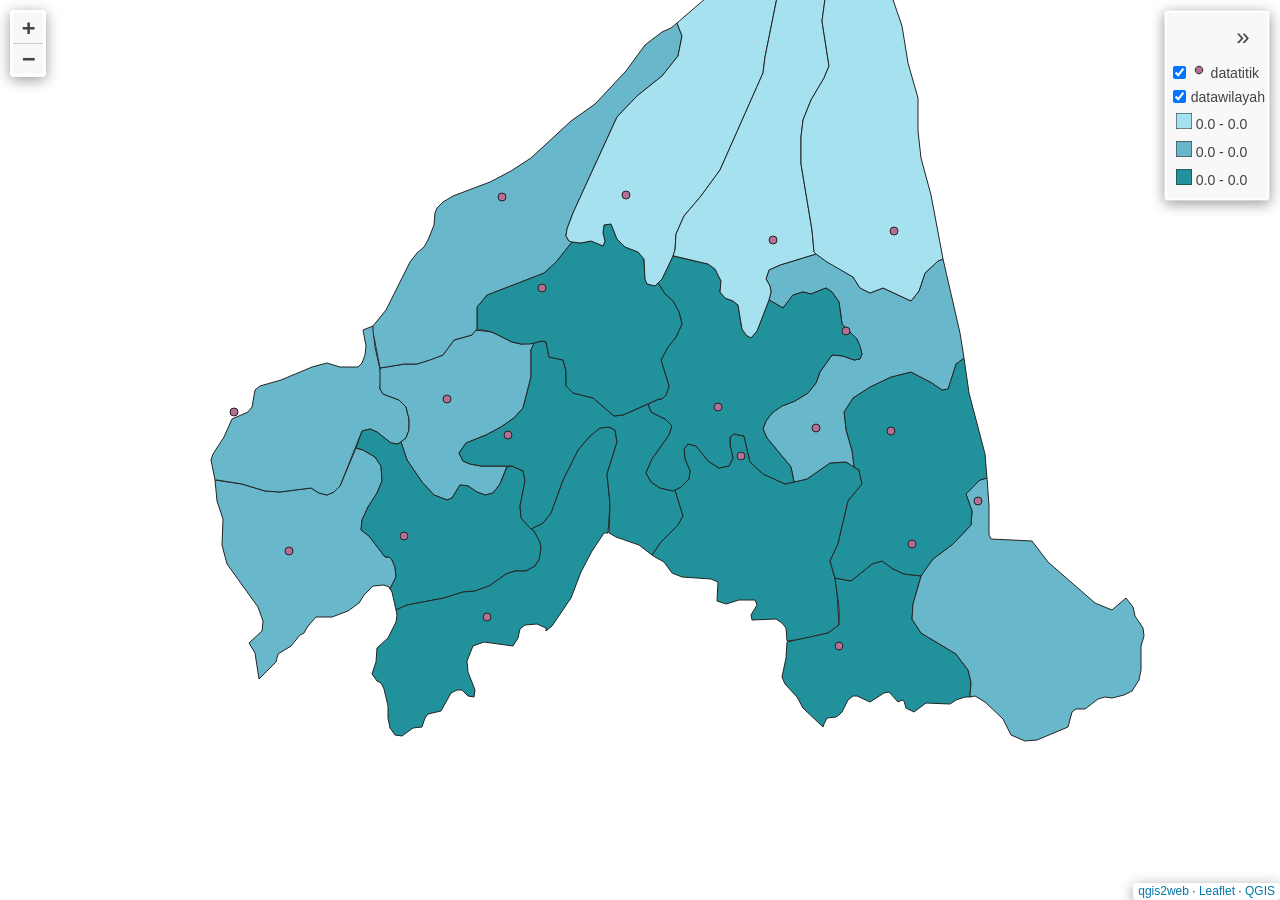
<file: qgis2web_2026_03_30-23_41_59_233004/index.html>
<!doctype html>
<html lang="en">
    <head>
        <meta charset="utf-8">
        <meta http-equiv="X-UA-Compatible" content="IE=edge">
        <meta name="viewport" content="initial-scale=1,user-scalable=no,maximum-scale=1,width=device-width">
        <meta name="mobile-web-app-capable" content="yes">
        <meta name="apple-mobile-web-app-capable" content="yes">
        <link rel="stylesheet" href="css/leaflet.css">
        <link rel="stylesheet" href="css/L.Control.Layers.Tree.css">
        <link rel="stylesheet" href="css/qgis2web.css">
        <link rel="stylesheet" href="css/fontawesome-all.min.css">
        <link rel="stylesheet" href="css/leaflet.photon.css">
        <style>
        html, body, #map {
            width: 100%;
            height: 100%;
            padding: 0;
            margin: 0;
        }
        </style>
        <title></title>
    </head>
    <body>
        <div id="map">
        </div>
        <script src="js/qgis2web_expressions.js"></script>
        <script src="js/leaflet.js"></script>
        <script src="js/L.Control.Layers.Tree.min.js"></script>
        <script src="js/leaflet.rotatedMarker.js"></script>
        <script src="js/leaflet.pattern.js"></script>
        <script src="js/leaflet-hash.js"></script>
        <script src="js/Autolinker.min.js"></script>
        <script src="js/rbush.min.js"></script>
        <script src="js/labelgun.min.js"></script>
        <script src="js/labels.js"></script>
        <script src="js/leaflet.photon.js"></script>
        <script src="data/datawilayah_0.js"></script>
        <script src="data/datatitik_1.js"></script>
        <script>
        var map = L.map('map', {
            zoomControl:false, maxZoom:28, minZoom:1
        }).fitBounds([[-7.868978757587399,110.17528568868023],[-7.608441710683621,110.57266632646564]]);
        var hash = new L.Hash(map);
        map.attributionControl.setPrefix('<a href="https://github.com/tomchadwin/qgis2web" target="_blank">qgis2web</a> &middot; <a href="https://leafletjs.com" title="A JS library for interactive maps">Leaflet</a> &middot; <a href="https://qgis.org">QGIS</a>');
        var autolinker = new Autolinker({truncate: {length: 30, location: 'smart'}});
        // remove popup's row if "visible-with-data"
        function removeEmptyRowsFromPopupContent(content, feature) {
         var tempDiv = document.createElement('div');
         tempDiv.innerHTML = content;
         var rows = tempDiv.querySelectorAll('tr');
         for (var i = 0; i < rows.length; i++) {
             var td = rows[i].querySelector('td.visible-with-data');
             var key = td ? td.id : '';
             if (td && td.classList.contains('visible-with-data') && feature.properties[key] == null) {
                 rows[i].parentNode.removeChild(rows[i]);
             }
         }
         return tempDiv.innerHTML;
        }
        // modify popup if contains media
        function addClassToPopupIfMedia(content, popup) {
            var tempDiv = document.createElement('div');
            tempDiv.innerHTML = content;
            var imgTd = tempDiv.querySelector('td img');
            if (imgTd) {
                var src = imgTd.getAttribute('src');
                if (/\.(jpg|jpeg|png|gif|bmp|webp|avif)$/i.test(src)) {
                    popup._contentNode.classList.add('media');
                    setTimeout(function() {
                        popup.update();
                    }, 10);
                } else if (/\.(mp3|wav|ogg|aac)$/i.test(src)) {
                    var audio = document.createElement('audio');
                    audio.controls = true;
                    audio.src = src;
                    imgTd.parentNode.replaceChild(audio, imgTd);
                    popup._contentNode.classList.add('media');
                    setTimeout(function() {
                        popup.setContent(tempDiv.innerHTML);
                        popup.update();
                    }, 10);
                } else if (/\.(mp4|webm|ogg|mov)$/i.test(src)) {
                    var video = document.createElement('video');
                    video.controls = true;
                    video.src = src;
                    video.style.width = "400px";
                    video.style.height = "300px";
                    video.style.maxHeight = "60vh";
                    video.style.maxWidth = "60vw";
                    imgTd.parentNode.replaceChild(video, imgTd);
                    popup._contentNode.classList.add('media');
                    // Aggiorna il popup quando il video carica i metadati
                    video.addEventListener('loadedmetadata', function() {
                        popup.update();
                    });
                    setTimeout(function() {
                        popup.setContent(tempDiv.innerHTML);
                        popup.update();
                    }, 10);
                } else {
                    popup._contentNode.classList.remove('media');
                }
            } else {
                popup._contentNode.classList.remove('media');
            }
        }
        var zoomControl = L.control.zoom({
            position: 'topleft'
        }).addTo(map);
        var bounds_group = new L.featureGroup([]);
        function setBounds() {
        }
        function pop_datawilayah_0(feature, layer) {
            var popupContent = '<table>\
                    <tr>\
                        <td colspan="2">' + (feature.properties['Kode_Kecam'] !== null ? autolinker.link(String(feature.properties['Kode_Kecam']).replace(/'/g, '\'').toLocaleString()) : '') + '</td>\
                    </tr>\
                    <tr>\
                        <th scope="row">Kecamatan</th>\
                        <td>' + (feature.properties['Kecamatan'] !== null ? autolinker.link(String(feature.properties['Kecamatan']).replace(/'/g, '\'').toLocaleString()) : '') + '</td>\
                    </tr>\
                    <tr>\
                        <td colspan="2">' + (feature.properties['Kabupaten'] !== null ? autolinker.link(String(feature.properties['Kabupaten']).replace(/'/g, '\'').toLocaleString()) : '') + '</td>\
                    </tr>\
                    <tr>\
                        <td colspan="2">' + (feature.properties['Jml_Pendud'] !== null ? autolinker.link(String(feature.properties['Jml_Pendud']).replace(/'/g, '\'').toLocaleString()) : '') + '</td>\
                    </tr>\
                    <tr>\
                        <td colspan="2">' + (feature.properties['Luas_Wil'] !== null ? autolinker.link(String(feature.properties['Luas_Wil']).replace(/'/g, '\'').toLocaleString()) : '') + '</td>\
                    </tr>\
                    <tr>\
                        <th scope="row">Kepadatan</th>\
                        <td>' + (feature.properties['Kepadatan'] !== null ? autolinker.link(String(feature.properties['Kepadatan']).replace(/'/g, '\'').toLocaleString()) : '') + '</td>\
                    </tr>\
                </table>';
            var content = removeEmptyRowsFromPopupContent(popupContent, feature);
			layer.on('popupopen', function(e) {
				addClassToPopupIfMedia(content, e.popup);
			});
			layer.bindPopup(content, { maxHeight: 400 });
        }

        function style_datawilayah_0_0(feature) {
            if (feature.properties['Kepadatan'] >= 0.000000 && feature.properties['Kepadatan'] <= 1000.000000 ) {
                return {
                pane: 'pane_datawilayah_0',
                opacity: 1,
                color: 'rgba(35,35,35,1.0)',
                dashArray: '',
                lineCap: 'butt',
                lineJoin: 'miter',
                weight: 1.0, 
                fill: true,
                fillOpacity: 1,
                fillColor: 'rgba(166,225,239,1.0)',
                interactive: true,
            }
            }
            if (feature.properties['Kepadatan'] >= 1000.000000 && feature.properties['Kepadatan'] <= 2000.000000 ) {
                return {
                pane: 'pane_datawilayah_0',
                opacity: 1,
                color: 'rgba(35,35,35,1.0)',
                dashArray: '',
                lineCap: 'butt',
                lineJoin: 'miter',
                weight: 1.0, 
                fill: true,
                fillOpacity: 1,
                fillColor: 'rgba(105,183,203,1.0)',
                interactive: true,
            }
            }
            if (feature.properties['Kepadatan'] >= 2000.000000 && feature.properties['Kepadatan'] <= 5000.000000 ) {
                return {
                pane: 'pane_datawilayah_0',
                opacity: 1,
                color: 'rgba(35,35,35,1.0)',
                dashArray: '',
                lineCap: 'butt',
                lineJoin: 'miter',
                weight: 1.0, 
                fill: true,
                fillOpacity: 1,
                fillColor: 'rgba(33,146,155,1.0)',
                interactive: true,
            }
            }
        }
        map.createPane('pane_datawilayah_0');
        map.getPane('pane_datawilayah_0').style.zIndex = 400;
        map.getPane('pane_datawilayah_0').style['mix-blend-mode'] = 'normal';
        var layer_datawilayah_0 = new L.geoJson(json_datawilayah_0, {
            attribution: '',
            interactive: true,
            dataVar: 'json_datawilayah_0',
            layerName: 'layer_datawilayah_0',
            pane: 'pane_datawilayah_0',
            onEachFeature: pop_datawilayah_0,
            style: style_datawilayah_0_0,
        });
        bounds_group.addLayer(layer_datawilayah_0);
        map.addLayer(layer_datawilayah_0);
        function pop_datatitik_1(feature, layer) {
            var popupContent = '<table>\
                    <tr>\
                        <td colspan="2">' + (feature.properties['NAMOBJ'] !== null ? autolinker.link(String(feature.properties['NAMOBJ']).replace(/'/g, '\'').toLocaleString()) : '') + '</td>\
                    </tr>\
                    <tr>\
                        <td colspan="2">' + (feature.properties['FGSGOV'] !== null ? autolinker.link(String(feature.properties['FGSGOV']).replace(/'/g, '\'').toLocaleString()) : '') + '</td>\
                    </tr>\
                    <tr>\
                        <td colspan="2">' + (feature.properties['LUAS'] !== null ? autolinker.link(String(feature.properties['LUAS']).replace(/'/g, '\'').toLocaleString()) : '') + '</td>\
                    </tr>\
                    <tr>\
                        <td colspan="2">' + (feature.properties['FCODE'] !== null ? autolinker.link(String(feature.properties['FCODE']).replace(/'/g, '\'').toLocaleString()) : '') + '</td>\
                    </tr>\
                    <tr>\
                        <th scope="row">REMARK</th>\
                        <td>' + (feature.properties['REMARK'] !== null ? autolinker.link(String(feature.properties['REMARK']).replace(/'/g, '\'').toLocaleString()) : '') + '</td>\
                    </tr>\
                    <tr>\
                        <td colspan="2">' + (feature.properties['SRS_ID'] !== null ? autolinker.link(String(feature.properties['SRS_ID']).replace(/'/g, '\'').toLocaleString()) : '') + '</td>\
                    </tr>\
                    <tr>\
                        <td colspan="2">' + (feature.properties['LCODE'] !== null ? autolinker.link(String(feature.properties['LCODE']).replace(/'/g, '\'').toLocaleString()) : '') + '</td>\
                    </tr>\
                    <tr>\
                        <td colspan="2">' + (feature.properties['METADATA'] !== null ? autolinker.link(String(feature.properties['METADATA']).replace(/'/g, '\'').toLocaleString()) : '') + '</td>\
                    </tr>\
                </table>';
            var content = removeEmptyRowsFromPopupContent(popupContent, feature);
			layer.on('popupopen', function(e) {
				addClassToPopupIfMedia(content, e.popup);
			});
			layer.bindPopup(content, { maxHeight: 400 });
        }

        function style_datatitik_1_0() {
            return {
                pane: 'pane_datatitik_1',
                radius: 4.0,
                opacity: 1,
                color: 'rgba(35,35,35,1.0)',
                dashArray: '',
                lineCap: 'butt',
                lineJoin: 'miter',
                weight: 1,
                fill: true,
                fillOpacity: 1,
                fillColor: 'rgba(182,111,148,1.0)',
                interactive: true,
            }
        }
        map.createPane('pane_datatitik_1');
        map.getPane('pane_datatitik_1').style.zIndex = 401;
        map.getPane('pane_datatitik_1').style['mix-blend-mode'] = 'normal';
        var layer_datatitik_1 = new L.geoJson(json_datatitik_1, {
            attribution: '',
            interactive: true,
            dataVar: 'json_datatitik_1',
            layerName: 'layer_datatitik_1',
            pane: 'pane_datatitik_1',
            onEachFeature: pop_datatitik_1,
            pointToLayer: function (feature, latlng) {
                var context = {
                    feature: feature,
                    variables: {}
                };
                return L.circleMarker(latlng, style_datatitik_1_0(feature));
            },
        });
        bounds_group.addLayer(layer_datatitik_1);
        map.addLayer(layer_datatitik_1);
        var overlaysTree = [
            {label: '<img src="legend/datatitik_1.png" /> datatitik', layer: layer_datatitik_1},
            {label: 'datawilayah<br /><table><tr><td style="text-align: center;"><img src="legend/datawilayah_0_00000.png" /></td><td>0.0 - 0.0</td></tr><tr><td style="text-align: center;"><img src="legend/datawilayah_0_00001.png" /></td><td>0.0 - 0.0</td></tr><tr><td style="text-align: center;"><img src="legend/datawilayah_0_00002.png" /></td><td>0.0 - 0.0</td></tr></table>', layer: layer_datawilayah_0},]
        var lay = L.control.layers.tree(null, overlaysTree,{
            //namedToggle: true,
            //selectorBack: false,
            //closedSymbol: '&#8862; &#x1f5c0;',
            //openedSymbol: '&#8863; &#x1f5c1;',
            //collapseAll: 'Collapse all',
            //expandAll: 'Expand all',
            collapsed: false, 
        });
        lay.addTo(map);
		document.addEventListener("DOMContentLoaded", function() {
            // set new Layers List height which considers toggle icon
            function newLayersListHeight() {
                var layerScrollbarElement = document.querySelector('.leaflet-control-layers-scrollbar');
                if (layerScrollbarElement) {
                    var layersListElement = document.querySelector('.leaflet-control-layers-list');
                    var originalHeight = layersListElement.style.height 
                        || window.getComputedStyle(layersListElement).height;
                    var newHeight = parseFloat(originalHeight) - 50;
                    layersListElement.style.height = newHeight + 'px';
                }
            }
            var isLayersListExpanded = true;
            var controlLayersElement = document.querySelector('.leaflet-control-layers');
            var toggleLayerControl = document.querySelector('.leaflet-control-layers-toggle');
            // toggle Collapsed/Expanded and apply new Layers List height
            toggleLayerControl.addEventListener('click', function() {
                if (isLayersListExpanded) {
                    controlLayersElement.classList.remove('leaflet-control-layers-expanded');
                } else {
                    controlLayersElement.classList.add('leaflet-control-layers-expanded');
                }
                isLayersListExpanded = !isLayersListExpanded;
                newLayersListHeight()
            });	
			// apply new Layers List height if toggle layerstree
			if (controlLayersElement) {
				controlLayersElement.addEventListener('click', function(event) {
					var toggleLayerHeaderPointer = event.target.closest('.leaflet-layerstree-header-pointer span');
					if (toggleLayerHeaderPointer) {
						newLayersListHeight();
					}
				});
			}
            // Collapsed/Expanded at Start to apply new height
            setTimeout(function() {
                toggleLayerControl.click();
            }, 10);
            setTimeout(function() {
                toggleLayerControl.click();
            }, 10);
            // Collapsed touch/small screen
            var isSmallScreen = window.innerWidth < 650;
            if (isSmallScreen) {
                setTimeout(function() {
                    controlLayersElement.classList.remove('leaflet-control-layers-expanded');
                    isLayersListExpanded = !isLayersListExpanded;
                }, 500);
            }  
        });       
        setBounds();
        </script>        
    </body>
</html>
</file>
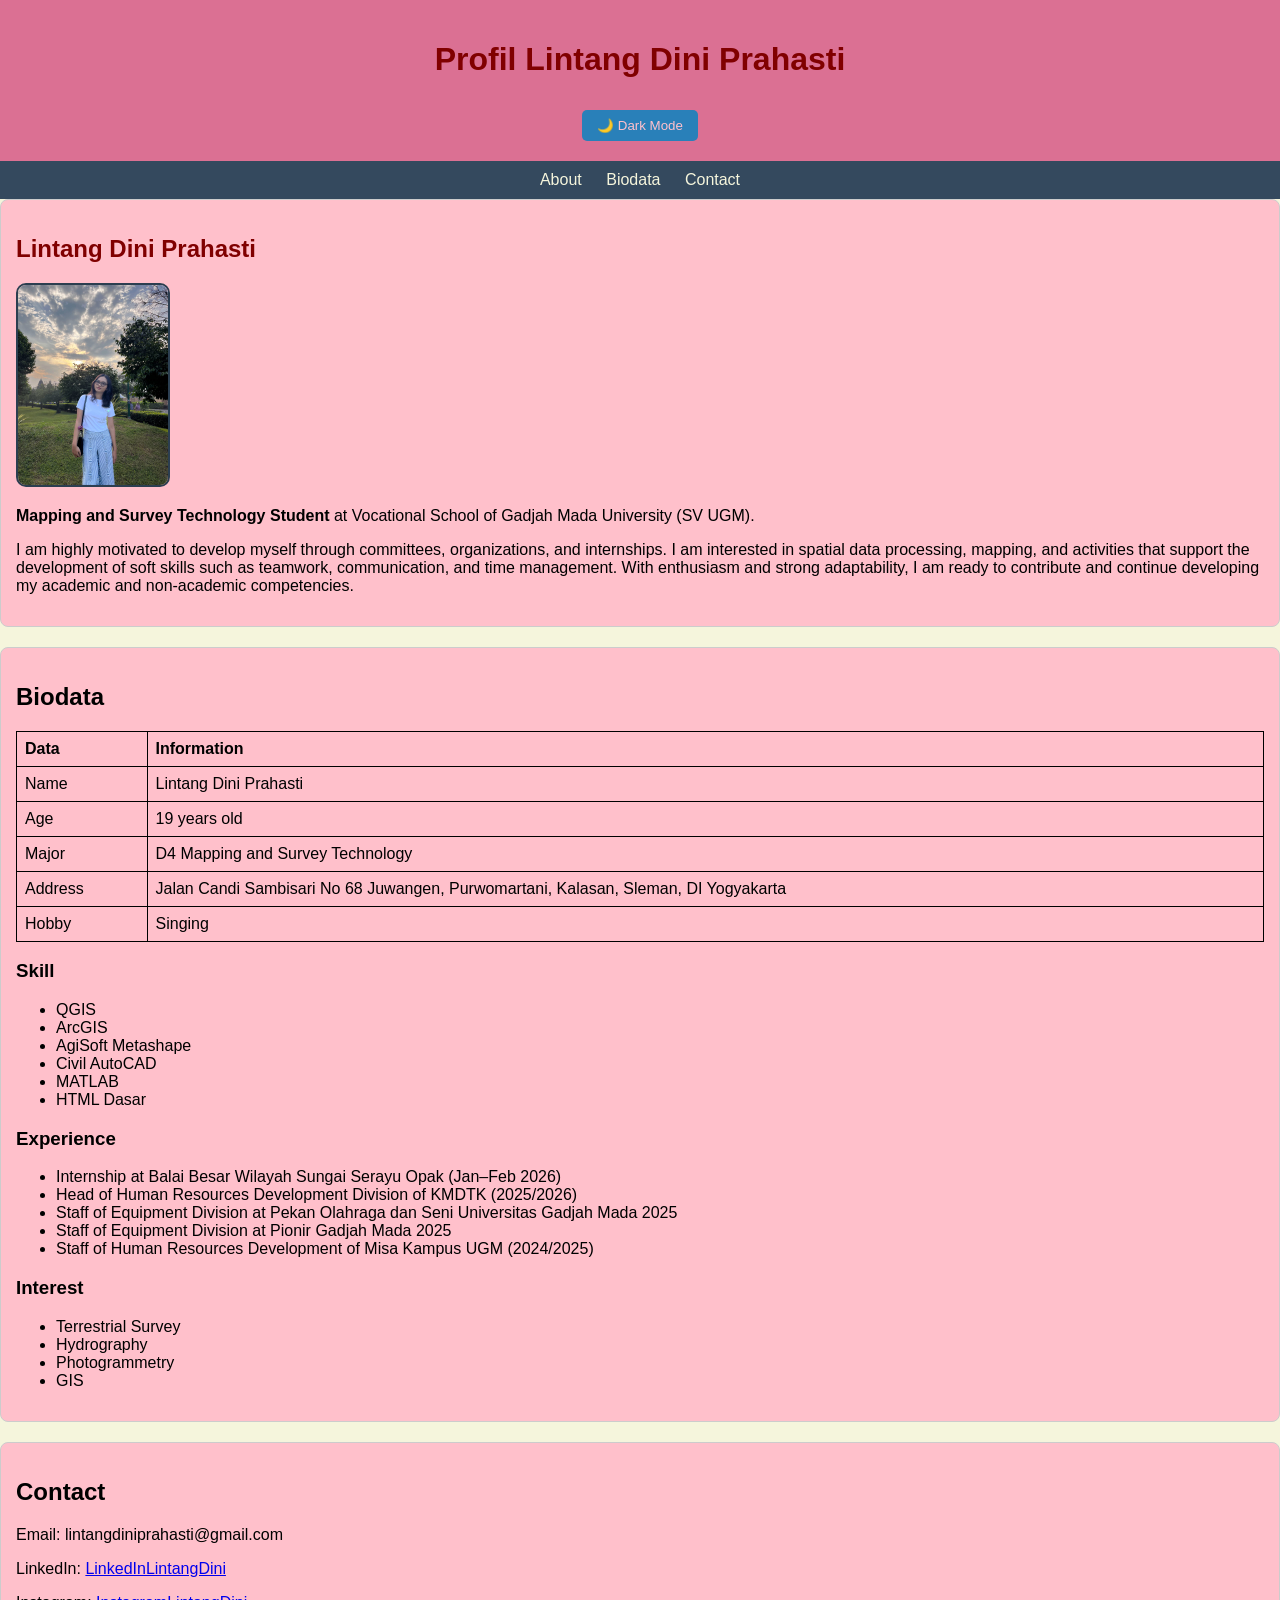
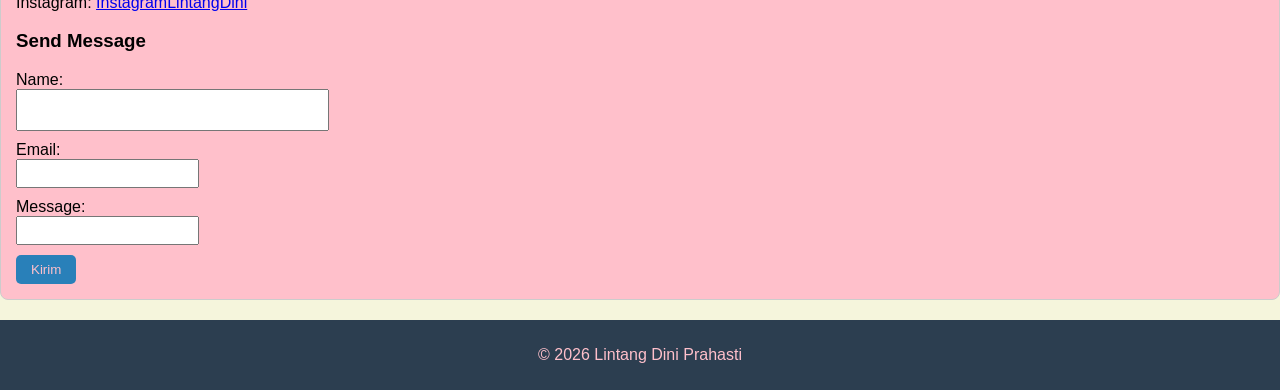
<file: CV LINTANG WEB.html>
<!DOCTYPE html>
<html lang="id">
<head>
    <meta charset="UTF-8">
    <title>Profil Lintang Dini Prahasti</title>

    <!-- Menghubungkan CSS -->
    <link rel="stylesheet" href="style.css">
</head>

<body>

<header>
    <h1><b>Profil Lintang Dini Prahasti</b></h1>
    <button id="darkModeBtn">🌙 Dark Mode</button>
</header>

<nav>
    <a href="#about">About</a>
    <a href="#biodata">Biodata</a>
    <a href="#contact">Contact</a>
</nav>


<section id="about" class="card">

    <h2 id="nama">Lintang Dini Prahasti</h2>

    <img src="foto profil.jpeg" alt="Foto Profil">

    <p>
        <b>Mapping and Survey Technology Student</b> at Vocational School of 
        Gadjah Mada University (SV UGM).
    </p>

    <p>
        I am highly motivated to develop myself through committees, organizations, 
        and internships. I am interested in spatial data processing, mapping, and 
        activities that support the development of soft skills such as teamwork, 
        communication, and time management. With enthusiasm and strong adaptability, 
        I am ready to contribute and continue developing my academic and non-academic competencies.
    </p>

</section>


<section id="biodata" class="card">

    <h2>Biodata</h2>

    <table>

        <tr>
            <th>Data</th>
            <th>Information</th>
        </tr>

        <tr>
            <td>Name</td>
            <td>Lintang Dini Prahasti</td>
        </tr>

        <tr>
            <td>Age</td>
            <td>19 years old</td>
        </tr>

        <tr>
            <td>Major</td>
            <td>D4 Mapping and Survey Technology</td>
        </tr>

        <tr>
            <td>Address</td>
            <td>
            Jalan Candi Sambisari No 68 Juwangen, Purwomartani, 
            Kalasan, Sleman, DI Yogyakarta
            </td>
        </tr>

        <tr>
            <td>Hobby</td>
            <td>Singing</td>
        </tr>

    </table>


    <h3>Skill</h3>

    <ul>
        <li>QGIS</li>
        <li>ArcGIS</li>
        <li>AgiSoft Metashape</li>
        <li>Civil AutoCAD</li>
        <li>MATLAB</li>
        <li>HTML Dasar</li>
    </ul>


    <h3>Experience</h3>

    <ul>
        <li>Internship at Balai Besar Wilayah Sungai Serayu Opak (Jan–Feb 2026)</li>
        <li>Head of Human Resources Development Division of KMDTK (2025/2026)</li>
        <li>Staff of Equipment Division at Pekan Olahraga dan Seni Universitas Gadjah Mada 2025</li>
        <li>Staff of Equipment Division at Pionir Gadjah Mada 2025</li>
        <li>Staff of Human Resources Development of Misa Kampus UGM (2024/2025)</li>
    </ul>


    <h3>Interest</h3>

    <ul>
        <li>Terrestrial Survey</li>
        <li>Hydrography</li>
        <li>Photogrammetry</li>
        <li>GIS</li>
    </ul>

</section>


<section id="contact" class="card">

    <h2>Contact</h2>

    <p>Email: lintangdiniprahasti@gmail.com</p>

    <p>
        LinkedIn:
        <a href="https://www.linkedin.com/in/lintang-dini-prahasti-32423235a" target="_blank">
        LinkedInLintangDini
        </a>
    </p>

    <p>
        Instagram:
        <a href="https://www.instagram.com/lintaangdini/" target="_blank">
        InstagramLintangDini
        </a>
    </p>


    <h3>Send Message</h3>

    <form id="contactForm">

        <label>Name:</label><br>
        <input type="text" id="nama"><br>

        <label>Email:</label><br>
        <input type="email" id="email"><br>

        <label>Message:</label><br>
        <input type="text" id="pesan"><br>

        <button type="submit">Kirim</button>

    </form>

</section>


<footer>
    <p>&copy; 2026 Lintang Dini Prahasti</p>
</footer>


<!-- Menghubungkan JavaScript -->
<script src="script.js"></script>

</body>
</html>
</file>
<file: qgis2web_2026_03_30-23_41_59_233004/css/leaflet.css>
/* required styles */

.leaflet-pane,
.leaflet-tile,
.leaflet-marker-icon,
.leaflet-marker-shadow,
.leaflet-tile-container,
.leaflet-pane > svg,
.leaflet-pane > canvas,
.leaflet-zoom-box,
.leaflet-image-layer,
.leaflet-layer {
	position: absolute;
	left: 0;
	top: 0;
	}
.leaflet-container {
	overflow: hidden;
	}
.leaflet-tile,
.leaflet-marker-icon,
.leaflet-marker-shadow {
	-webkit-user-select: none;
	   -moz-user-select: none;
	        user-select: none;
	  -webkit-user-drag: none;
	}
/* Prevents IE11 from highlighting tiles in blue */
.leaflet-tile::selection {
	background: transparent;
}
/* Safari renders non-retina tile on retina better with this, but Chrome is worse */
.leaflet-safari .leaflet-tile {
	image-rendering: -webkit-optimize-contrast;
	}
/* hack that prevents hw layers "stretching" when loading new tiles */
.leaflet-safari .leaflet-tile-container {
	width: 1600px;
	height: 1600px;
	-webkit-transform-origin: 0 0;
	}
.leaflet-marker-icon,
.leaflet-marker-shadow {
	display: block;
	}
/* .leaflet-container svg: reset svg max-width decleration shipped in Joomla! (joomla.org) 3.x */
/* .leaflet-container img: map is broken in FF if you have max-width: 100% on tiles */
.leaflet-container .leaflet-overlay-pane svg {
	max-width: none !important;
	max-height: none !important;
	}
.leaflet-container .leaflet-marker-pane img,
.leaflet-container .leaflet-shadow-pane img,
.leaflet-container .leaflet-tile-pane img,
.leaflet-container img.leaflet-image-layer,
.leaflet-container .leaflet-tile {
	max-width: none !important;
	max-height: none !important;
	width: auto;
	padding: 0;
	}

.leaflet-container img.leaflet-tile {
	/* See: https://bugs.chromium.org/p/chromium/issues/detail?id=600120 */
	mix-blend-mode: plus-lighter;
}

.leaflet-container.leaflet-touch-zoom {
	-ms-touch-action: pan-x pan-y;
	touch-action: pan-x pan-y;
	}
.leaflet-container.leaflet-touch-drag {
	-ms-touch-action: pinch-zoom;
	/* Fallback for FF which doesn't support pinch-zoom */
	touch-action: none;
	touch-action: pinch-zoom;
}
.leaflet-container.leaflet-touch-drag.leaflet-touch-zoom {
	-ms-touch-action: none;
	touch-action: none;
}
.leaflet-container {
	-webkit-tap-highlight-color: transparent;
}
.leaflet-container a {
	-webkit-tap-highlight-color: rgba(51, 181, 229, 0.4);
}
.leaflet-tile {
	filter: inherit;
	visibility: hidden;
	}
.leaflet-tile-loaded {
	visibility: inherit;
	}
.leaflet-zoom-box {
	width: 0;
	height: 0;
	-moz-box-sizing: border-box;
	     box-sizing: border-box;
	z-index: 800;
	}
/* workaround for https://bugzilla.mozilla.org/show_bug.cgi?id=888319 */
.leaflet-overlay-pane svg {
	-moz-user-select: none;
	}

.leaflet-pane         { z-index: 400; }

.leaflet-tile-pane    { z-index: 200; }
.leaflet-overlay-pane { z-index: 400; }
.leaflet-shadow-pane  { z-index: 500; }
.leaflet-marker-pane  { z-index: 600; }
.leaflet-tooltip-pane   { z-index: 650; }
.leaflet-popup-pane   { z-index: 700; }

.leaflet-map-pane canvas { z-index: 100; }
.leaflet-map-pane svg    { z-index: 200; }

.leaflet-vml-shape {
	width: 1px;
	height: 1px;
	}
.lvml {
	behavior: url(#default#VML);
	display: inline-block;
	position: absolute;
	}


/* control positioning */

.leaflet-control {
	position: relative;
	z-index: 800;
	pointer-events: visiblePainted; /* IE 9-10 doesn't have auto */
	pointer-events: auto;
	}
.leaflet-top,
.leaflet-bottom {
	position: absolute;
	z-index: 1000;
	pointer-events: none;
	}
.leaflet-top {
	top: 0;
	}
.leaflet-right {
	right: 0;
	}
.leaflet-bottom {
	bottom: 0;
	}
.leaflet-left {
	left: 0;
	}
.leaflet-control {
	float: left;
	clear: both;
	}
.leaflet-right .leaflet-control {
	float: right;
	}
.leaflet-top .leaflet-control {
	margin-top: 10px;
	}
.leaflet-bottom .leaflet-control {
	margin-bottom: 10px;
	}
.leaflet-left .leaflet-control {
	margin-left: 10px;
	}
.leaflet-right .leaflet-control {
	margin-right: 10px;
	}


/* zoom and fade animations */

.leaflet-fade-anim .leaflet-popup {
	opacity: 0;
	-webkit-transition: opacity 0.2s linear;
	   -moz-transition: opacity 0.2s linear;
	        transition: opacity 0.2s linear;
	}
.leaflet-fade-anim .leaflet-map-pane .leaflet-popup {
	opacity: 1;
	}
.leaflet-zoom-animated {
	-webkit-transform-origin: 0 0;
	    -ms-transform-origin: 0 0;
	        transform-origin: 0 0;
	}
svg.leaflet-zoom-animated {
	will-change: transform;
}

.leaflet-zoom-anim .leaflet-zoom-animated {
	-webkit-transition: -webkit-transform 0.25s cubic-bezier(0,0,0.25,1);
	   -moz-transition:    -moz-transform 0.25s cubic-bezier(0,0,0.25,1);
	        transition:         transform 0.25s cubic-bezier(0,0,0.25,1);
	}
.leaflet-zoom-anim .leaflet-tile,
.leaflet-pan-anim .leaflet-tile {
	-webkit-transition: none;
	   -moz-transition: none;
	        transition: none;
	}

.leaflet-zoom-anim .leaflet-zoom-hide {
	visibility: hidden;
	}


/* cursors */

.leaflet-interactive {
	cursor: pointer;
	}
.leaflet-grab {
	cursor: -webkit-grab;
	cursor:    -moz-grab;
	cursor:         grab;
	}
.leaflet-crosshair,
.leaflet-crosshair .leaflet-interactive {
	cursor: crosshair;
	}
.leaflet-popup-pane,
.leaflet-control {
	cursor: auto;
	}
.leaflet-dragging .leaflet-grab,
.leaflet-dragging .leaflet-grab .leaflet-interactive,
.leaflet-dragging .leaflet-marker-draggable {
	cursor: move;
	cursor: -webkit-grabbing;
	cursor:    -moz-grabbing;
	cursor:         grabbing;
	}

/* marker & overlays interactivity */
.leaflet-marker-icon,
.leaflet-marker-shadow,
.leaflet-image-layer,
.leaflet-pane > svg path,
.leaflet-tile-container {
	pointer-events: none;
	}

.leaflet-marker-icon.leaflet-interactive,
.leaflet-image-layer.leaflet-interactive,
.leaflet-pane > svg path.leaflet-interactive,
svg.leaflet-image-layer.leaflet-interactive path {
	pointer-events: visiblePainted; /* IE 9-10 doesn't have auto */
	pointer-events: auto;
	}

/* visual tweaks */

.leaflet-container {
	background: #ddd;
	outline-offset: 1px;
	}
.leaflet-container a {
	color: #0078A8;
	}
.leaflet-zoom-box {
	border: 2px dotted #38f;
	background: rgba(255,255,255,0.5);
	}


/* general typography */
.leaflet-container {
	font-family: "Helvetica Neue", Arial, Helvetica, sans-serif;
	font-size: 12px;
	font-size: 0.75rem;
	line-height: 1.5;
	}


/* general toolbar styles */

.leaflet-bar {
	box-shadow: 0 1px 5px rgba(0,0,0,0.65);
	border-radius: 4px;
	}
.leaflet-bar a {
	background-color: #fff;
	border-bottom: 1px solid #ccc;
	width: 26px;
	height: 26px;
	line-height: 26px;
	display: block;
	text-align: center;
	text-decoration: none;
	color: black;
	}
.leaflet-bar a,
.leaflet-control-layers-toggle {
	background-position: 50% 50%;
	background-repeat: no-repeat;
	display: block;
	}
.leaflet-bar a:hover,
.leaflet-bar a:focus {
	background-color: #f4f4f4;
	}
.leaflet-bar a:first-child {
	border-top-left-radius: 4px;
	border-top-right-radius: 4px;
	}
.leaflet-bar a:last-child {
	border-bottom-left-radius: 4px;
	border-bottom-right-radius: 4px;
	border-bottom: none;
	}
.leaflet-bar a.leaflet-disabled {
	cursor: default;
	background-color: #f4f4f4;
	color: #bbb;
	}

.leaflet-touch .leaflet-bar a {
	width: 30px;
	height: 30px;
	line-height: 30px;
	}
.leaflet-touch .leaflet-bar a:first-child {
	border-top-left-radius: 2px;
	border-top-right-radius: 2px;
	}
.leaflet-touch .leaflet-bar a:last-child {
	border-bottom-left-radius: 2px;
	border-bottom-right-radius: 2px;
	}

/* zoom control */

.leaflet-control-zoom-in,
.leaflet-control-zoom-out {
	font: bold 18px 'Lucida Console', Monaco, monospace;
	text-indent: 1px;
	}

.leaflet-touch .leaflet-control-zoom-in, .leaflet-touch .leaflet-control-zoom-out  {
	font-size: 22px;
	}


/* layers control */

.leaflet-control-layers {
	box-shadow: 0 1px 5px rgba(0,0,0,0.4);
	background: #fff;
	border-radius: 5px;
	}
.leaflet-control-layers-toggle {
	background-image: url(images/layers.png);
	width: 36px;
	height: 36px;
	}
.leaflet-retina .leaflet-control-layers-toggle {
	background-image: url(images/layers-2x.png);
	background-size: 26px 26px;
	}
.leaflet-touch .leaflet-control-layers-toggle {
	width: 44px;
	height: 44px;
	}
.leaflet-control-layers .leaflet-control-layers-list,
.leaflet-control-layers-expanded .leaflet-control-layers-toggle {
	display: none;
	}
.leaflet-control-layers-expanded .leaflet-control-layers-list {
	display: block;
	position: relative;
	}
.leaflet-control-layers-expanded {
	padding: 6px 10px 6px 6px;
	color: #333;
	background: #fff;
	}
.leaflet-control-layers-scrollbar {
	overflow-y: scroll;
	overflow-x: hidden;
	padding-right: 5px;
	}
.leaflet-control-layers-selector {
	margin-top: 2px;
	position: relative;
	top: 1px;
	}
.leaflet-control-layers label {
	display: block;
	font-size: 13px;
	font-size: 1.08333em;
	}
.leaflet-control-layers-separator {
	height: 0;
	border-top: 1px solid #ddd;
	margin: 5px -10px 5px -6px;
	}

/* Default icon URLs */
.leaflet-default-icon-path { /* used only in path-guessing heuristic, see L.Icon.Default */
	background-image: url(images/marker-icon.png);
	}


/* attribution and scale controls */

.leaflet-container .leaflet-control-attribution {
	background: #fff;
	background: rgba(255, 255, 255, 0.8);
	margin: 0;
	}
.leaflet-control-attribution,
.leaflet-control-scale-line {
	padding: 0 5px;
	color: #333;
	line-height: 1.4;
	}
.leaflet-control-attribution a {
	text-decoration: none;
	}
.leaflet-control-attribution a:hover,
.leaflet-control-attribution a:focus {
	text-decoration: underline;
	}
.leaflet-attribution-flag {
	display: inline !important;
	vertical-align: baseline !important;
	width: 1em;
	height: 0.6669em;
	}
.leaflet-left .leaflet-control-scale {
	margin-left: 5px;
	}
.leaflet-bottom .leaflet-control-scale {
	margin-bottom: 5px;
	}
.leaflet-control-scale-line {
	border: 2px solid #777;
	border-top: none;
	line-height: 1.1;
	padding: 2px 5px 1px;
	white-space: nowrap;
	-moz-box-sizing: border-box;
	     box-sizing: border-box;
	background: rgba(255, 255, 255, 0.8);
	text-shadow: 1px 1px #fff;
	}
.leaflet-control-scale-line:not(:first-child) {
	border-top: 2px solid #777;
	border-bottom: none;
	margin-top: -2px;
	}
.leaflet-control-scale-line:not(:first-child):not(:last-child) {
	border-bottom: 2px solid #777;
	}

.leaflet-touch .leaflet-control-attribution,
.leaflet-touch .leaflet-control-layers,
.leaflet-touch .leaflet-bar {
	box-shadow: none;
	}
.leaflet-touch .leaflet-control-layers,
.leaflet-touch .leaflet-bar {
	border: 2px solid rgba(0,0,0,0.2);
	background-clip: padding-box;
	}


/* popup */

.leaflet-popup {
	position: absolute;
	text-align: center;
	margin-bottom: 20px;
	}
.leaflet-popup-content-wrapper {
	padding: 1px;
	text-align: left;
	border-radius: 12px;
	}
.leaflet-popup-content {
	margin: 13px 24px 13px 20px;
	line-height: 1.3;
	font-size: 13px;
	font-size: 1.08333em;
	min-height: 1px;
	}
.leaflet-popup-content p {
	margin: 17px 0;
	margin: 1.3em 0;
	}
.leaflet-popup-tip-container {
	width: 40px;
	height: 20px;
	position: absolute;
	left: 50%;
	margin-top: -1px;
	margin-left: -20px;
	overflow: hidden;
	pointer-events: none;
	}
.leaflet-popup-tip {
	width: 17px;
	height: 17px;
	padding: 1px;

	margin: -10px auto 0;
	pointer-events: auto;

	-webkit-transform: rotate(45deg);
	   -moz-transform: rotate(45deg);
	    -ms-transform: rotate(45deg);
	        transform: rotate(45deg);
	}
.leaflet-popup-content-wrapper,
.leaflet-popup-tip {
	background: white;
	color: #333;
	box-shadow: 0 3px 14px rgba(0,0,0,0.4);
	}
.leaflet-container a.leaflet-popup-close-button {
	position: absolute;
	top: 0;
	right: 0;
	border: none;
	text-align: center;
	width: 24px;
	height: 24px;
	font: 16px/24px Tahoma, Verdana, sans-serif;
	color: #757575;
	text-decoration: none;
	background: transparent;
	}
.leaflet-container a.leaflet-popup-close-button:hover,
.leaflet-container a.leaflet-popup-close-button:focus {
	color: #585858;
	}
.leaflet-popup-scrolled {
	overflow: auto;
	}

.leaflet-oldie .leaflet-popup-content-wrapper {
	-ms-zoom: 1;
	}
.leaflet-oldie .leaflet-popup-tip {
	width: 24px;
	margin: 0 auto;

	-ms-filter: "progid:DXImageTransform.Microsoft.Matrix(M11=0.70710678, M12=0.70710678, M21=-0.70710678, M22=0.70710678)";
	filter: progid:DXImageTransform.Microsoft.Matrix(M11=0.70710678, M12=0.70710678, M21=-0.70710678, M22=0.70710678);
	}

.leaflet-oldie .leaflet-control-zoom,
.leaflet-oldie .leaflet-control-layers,
.leaflet-oldie .leaflet-popup-content-wrapper,
.leaflet-oldie .leaflet-popup-tip {
	border: 1px solid #999;
	}


/* div icon */

.leaflet-div-icon {
	background: #fff;
	border: 1px solid #666;
	}


/* Tooltip */
/* Base styles for the element that has a tooltip */
.leaflet-tooltip {
	position: absolute;
	padding: 6px;
	background-color: #fff;
	border: 1px solid #fff;
	border-radius: 3px;
	color: #222;
	white-space: nowrap;
	-webkit-user-select: none;
	-moz-user-select: none;
	-ms-user-select: none;
	user-select: none;
	pointer-events: none;
	box-shadow: 0 1px 3px rgba(0,0,0,0.4);
	}
.leaflet-tooltip.leaflet-interactive {
	cursor: pointer;
	pointer-events: auto;
	}
.leaflet-tooltip-top:before,
.leaflet-tooltip-bottom:before,
.leaflet-tooltip-left:before,
.leaflet-tooltip-right:before {
	position: absolute;
	pointer-events: none;
	border: 6px solid transparent;
	background: transparent;
	content: "";
	}

/* Directions */

.leaflet-tooltip-bottom {
	margin-top: 6px;
}
.leaflet-tooltip-top {
	margin-top: -6px;
}
.leaflet-tooltip-bottom:before,
.leaflet-tooltip-top:before {
	left: 50%;
	margin-left: -6px;
	}
.leaflet-tooltip-top:before {
	bottom: 0;
	margin-bottom: -12px;
	border-top-color: #fff;
	}
.leaflet-tooltip-bottom:before {
	top: 0;
	margin-top: -12px;
	margin-left: -6px;
	border-bottom-color: #fff;
	}
.leaflet-tooltip-left {
	margin-left: -6px;
}
.leaflet-tooltip-right {
	margin-left: 6px;
}
.leaflet-tooltip-left:before,
.leaflet-tooltip-right:before {
	top: 50%;
	margin-top: -6px;
	}
.leaflet-tooltip-left:before {
	right: 0;
	margin-right: -12px;
	border-left-color: #fff;
	}
.leaflet-tooltip-right:before {
	left: 0;
	margin-left: -12px;
	border-right-color: #fff;
	}

/* Printing */

@media print {
	/* Prevent printers from removing background-images of controls. */
	.leaflet-control {
		-webkit-print-color-adjust: exact;
		print-color-adjust: exact;
		}
	}
</file>
<file: qgis2web_2026_03_30-23_41_59_233004/css/L.Control.Layers.Tree.css>
.leaflet-control-layers-toggle.leaflet-layerstree-named-toggle {
    margin: 2px 5px;
    width: auto;
    height: auto;
    background-image: none;
}

.leaflet-control-layers-list{
	font: 13px / 1.7 "Helvetica Neue", Arial, Helvetica, sans-serif;
}

.leaflet-layerstree-node {
}

.leaflet-layerstree-header input{
    margin-left: 0px;
}


.leaflet-layerstree-header {
}

.leaflet-layerstree-header-pointer {
    cursor: pointer;
}

.leaflet-layerstree-header label {
    display: inline-block;
    cursor: pointer;
}

.leaflet-layerstree-header-label {
}

.leaflet-layerstree-header-name {
	padding-left: 2px;
}

.leaflet-layerstree-header-space {
}

.leaflet-layerstree-children {
    padding-left: 20px;
}

.leaflet-layerstree-children-nopad {
    padding-left: 0px;
}

.leaflet-layerstree-closed {
}

.leaflet-layerstree-opened {
}

.leaflet-layerstree-hide {
    display: none;
}

.leaflet-layerstree-nevershow {
    display: none;
}

.leaflet-layerstree-expand-collapse {
    cursor: pointer;
}
</file>
<file: qgis2web_2026_03_30-23_41_59_233004/css/qgis2web.css>
#map {
            background-color: #ffffff
        }
        html, body, #map {
			overflow: hidden;
        }
        .col9{
			height: 100%!important;
		}
		.col3{
			height: 100%;
			overflow: auto;
		}
        .info {
            padding: 6px 8px;
            font: 14px/16px Arial, Helvetica, sans-serif;
            background-color:#f8f8f8 !important;
            color: #444444 !important;
            box-shadow: 0 0 15px rgba(0,0,0,0.2);
            border-radius: 5px;
        }
        .info h2 {
            margin: 0 0 5px;
        }
        .leaflet-container {
            background: #fff;
            padding-right: 10px;
        }
        .leaflet-popup-scrolled {
            border-bottom: unset!important;
            border-top: unset!important;
        }
        .leaflet-popup-content{
            max-height: 70vh;
            max-width: 70vw;
        }
        .leaflet-popup-content.media{
            width: auto!important;
            height: auto!important;
            overflow: auto;
        }
        .leaflet-popup-content th {
            text-align: left;
            vertical-align: top;
            min-width: 75px;
        }
        .leaflet-popup-content td {
            min-width: 75px;
        }
        .leaflet-popup-content td img {
            max-height: 60vh;
            max-width: 60vw;
        }

        .leaflet-tooltip {
            background: none;
            box-shadow: none;
            border: none;
        }
        .leaflet-tooltip-left:before, .leaflet-tooltip-right:before {
            border: 0px;
        }
        }
        .fa, .leaflet-container, a {
            color: #444444 !important;
        }
        .leaflet-control-zoom-in, .leaflet-control-zoom-out,
        .leaflet-control-locate a,
        .leaflet-touch .leaflet-control-geocoder-icon,
        .leaflet-control-search .search-button,
         .leaflet-control-measure {
            background-color: #f8f8f8 !important;
            border-radius: 0px !important;
            color: #444444 !important;
        }
        .abstract {
            font: bold 18px 'Lucida Console', Monaco, monospace;
            text-indent: 1px;
            background-color: #f8f8f8 !important;
            width: 30px !important;
            color: #444444 !important;
            height: 30px !important;
            text-align: center !important;
            line-height: 30px !important;
        }
        .abstractUncollapsed {
            padding: 6px 8px;
            font: 12px/1.5 "Helvetica Neue", Arial, Helvetica, sans-serif;
            background-color:#f8f8f8 !important;
            color: #444444 !important;
            box-shadow: 0 0 15px rgba(0,0,0,0.2);
            border-radius: 5px;
            max-width: 40%;
        }
        .leaflet-control {
            box-shadow: 0 3px 14px rgba(0, 0, 0, 0.4)!important;
            border-radius: 4px;
        }
        .leaflet-touch .leaflet-control-layers,
        .leaflet-touch .leaflet-bar,
        .leaflet-control-search,
        .leaflet-control-measure {
            border: 3px solid rgba(255,255,255,.4) !important;
        }
        .leaflet-control-attribution a {
            color: #0078A8 !important;
        }
        .leaflet-control-scale-line {
            border: 2px solid #f8f8f8 !important;
            border-top: none !important;
            color: black !important;
        }
        .leaflet-control-search .search-button {
            width: 30px !important;
            height: 30px !important;
            font-size: 13px !important;
            text-align: center !important;
            cursor: pointer;
        }
        .search-button.fa.fa-binoculars{
            display: flex;
            justify-content: center;
            align-items: center;
        }
        .leaflet-control-measure .leaflet-control {
            width: 30px !important;
            height: 30px !important;
        }
        .leaflet-container .leaflet-control-search{
            background: none !important;
        }
        .leaflet-control-search .search-input {
            margin: 0px 0px 0px 0px !important;
            height: 30px !important;
        }
        .leaflet-control-measure {
            background: none!important;
            border-radius: 4px !important;
        }
        .leaflet-control-measure .leaflet-control-measure-interaction {
            background-color: #f8f8f8 !important;
        }
        .leaflet-touch .leaflet-control-measure
        .leaflet-control-measure-toggle,
        .leaflet-touch .leaflet-control-measure
        .leaflet-control-measure-toggle:hover {
            width: 30px !important;
            height: 30px !important;
            border-radius: 0px !important;
            background-color: #f8f8f8 !important;
            color: #444444 !important;
            font-size: 13px;
            line-height: 30px;
            text-align: center;
            text-indent: 0%;
        }
        .leaflet-control-layers {
			padding: 2px;
			display: flex;
			flex-direction: column;
			align-items: flex-end;
            background-color: #f8f8f8 !important;
            color: #444444 !important;

		}
        .leaflet-control-layers-expanded {
			padding-left: 6px;
		}	
        .leaflet-control-layers-expanded .leaflet-control-layers-toggle {
            display: block;
            background-image: none;
			text-decoration: none;
            margin-bottom: 3px;
        }
        .leaflet-control-layers-expanded .leaflet-control-layers-toggle::after {
            content: '»';
            font-size: x-large;
            color: #444444 !important;
            display: flex;
            align-items: center;
            justify-content: center;
            width: 100%;
            height: 100%;
            text-align: center;
        }
        .leaflet-overlay-pane {
            z-index: 550;
        }
        .leaflet-popup-pane {
            z-index: 700;
        }
        #gcd-button-control {
            display: flex;
            justify-content: center;
            align-items: center;
        }
</file>
<file: qgis2web_2026_03_30-23_41_59_233004/css/leaflet.photon.css>
ul.photon-autocomplete {
    position: absolute;
    background-color: white;
    max-width: fit-content;
    z-index: 1000;
    box-shadow: 0 4px 9px #999999;
    display: none;
    margin: 0; /* Remove margins */
    list-style-type: none; /* Remove bullets */
    padding: 0; /* Remove padding */
    font-family: Arial, sans-serif;
    height: 200px;
    overflow:hidden;
    overflow-y: scroll;
    scrollbar-width: none;
}
.photon-autocomplete li {
    min-height: 20px;
    line-height: 1em;
    padding: 5px 10px;
    overflow: hidden;
    /* white-space: nowrap; */
    word-wrap: break-word;
    overflow-wrap: break-word;
    word-break: break-word;
    font-size: 1em;
}
.photon-autocomplete li strong {
    display: block;
    
}
.photon-autocomplete li.on {
    background-color: #ff8c9d;
    cursor: pointer;
}
.photon-autocomplete li.photon-no-result {
    text-align: center;
    color: #666;
    font-size: 0.9em;
    line-height: 20px;
    width: fit-content;
    block-size: fit-content;
}
.photon-autocomplete .photon-feedback {
    display: block;
    text-align: right;
    font-size: 0.8em;
    padding: 3px;
    color: #999;
    border-top: 1px solid #eee;
}
.photon-input:focus {
    width: 400px;
    border-radius: 10px;
}
@media all and (max-width:500px){
    #map .photon-input:focus {
        width: 300px;
        border-radius: 10px;
    }
}
@media all and (max-width:400px){
    #map ul.photon-autocomplete {
        position: relative;
        background-color: white;
        max-width: 400;
        z-index: 1000;
        box-shadow: 0 4px 9px #999999;
        display: none;
        margin: 0; /* Remove margins */
        list-style-type: none; /* Remove bullets */
        padding: 0; /* Remove padding */
        font-family: Arial, sans-serif;
    }
    #map .photon-input:focus {
        width: 200px;
        border-radius: 10px;
    }
}
@media all and (max-width:280px){
    #map .photon-input:focus {
        width: 150px;
        border-radius: 10px;
    }
}
</file>
<file: style.css>
body{
font-family: Arial, sans-serif;
background-color: beige;
margin:0;
}

header{
background-color:palevioletred;
color:maroon;
padding:20px;
text-align:center;
}

#darkModeBtn{
padding:8px 15px;
margin-top:10px;
border:none;
border-radius:5px;
cursor:pointer;
}

nav{
background-color:#34495e;
padding:10px;
text-align:center;
}

nav a{
color:beige;
margin:10px;
text-decoration:none;
}

section{
padding:20px;
}

footer{
background-color:#2c3e50;
color:pink;
text-align:center;
padding:10px;
}

.card{
background-color:pink;
padding:15px;
margin-bottom:20px;
border-radius:8px;
border:1px solid #ccc;
}

#nama{
color:maroon;
font-size:24px;
}

table{
width:100%;
border-collapse:collapse;
}

table,th,td{
border:1px solid black;
}

th,td{
padding:8px;
text-align:left;
}

img{
width:150px;
border-radius:10px;
border:2px solid #2c3e50;
}

input{
margin-bottom:10px;
padding:5px;
}

button{
padding:7px 15px;
background-color:#2980b9;
color:pink;
border:none;
border-radius:5px;
}


/* DARK MODE */

.dark{
background-color:#121212;
color:white;
}

.dark header{
background-color:#1f1f1f;
color:white;
}

.dark nav{
background-color:#222;
}

.dark .card{
background-color:#333;
}

.dark footer{
background-color:black;
}

.dark table,
.dark th,
.dark td{
border:1px solid white;
}
</file>
